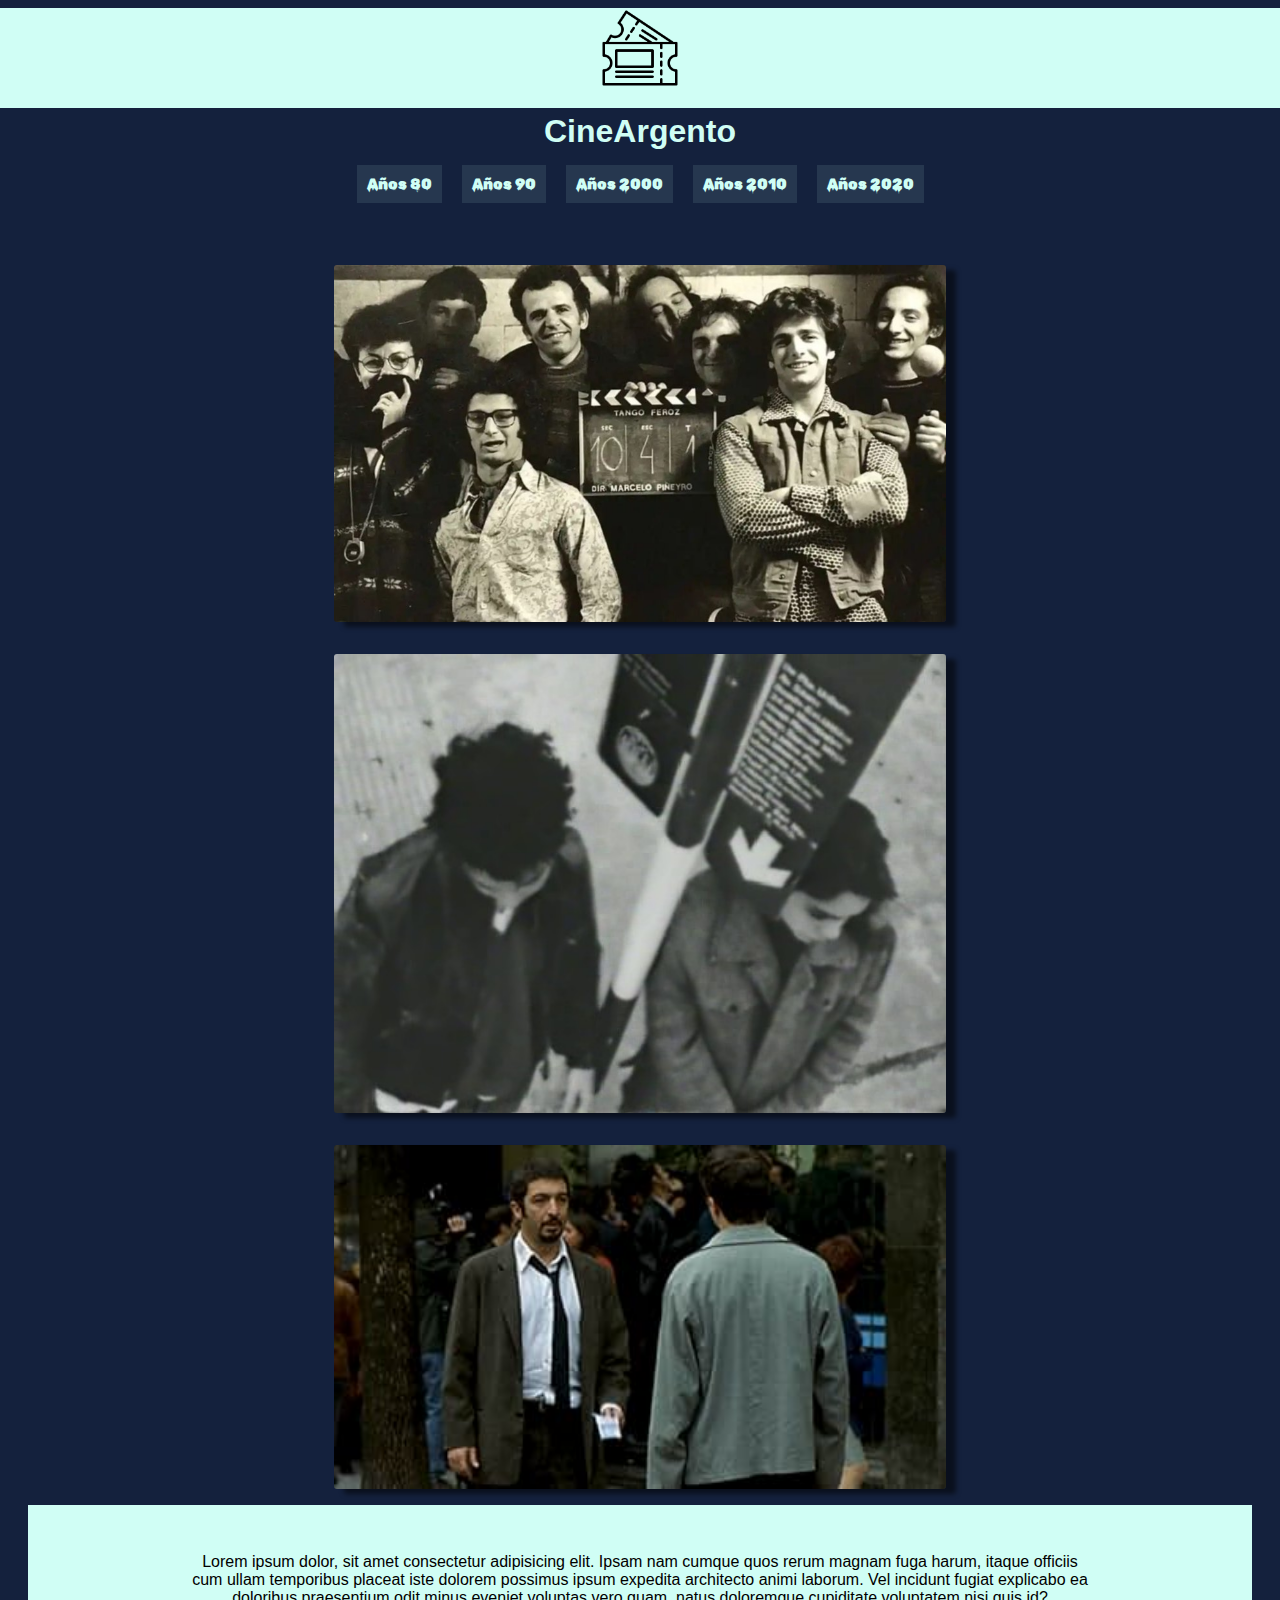
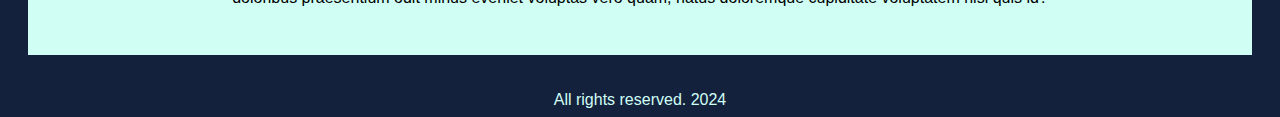
<file: index.html>
<!DOCTYPE html>
<html lang="en">
<head>
    <meta charset="UTF-8">
    <meta name="viewport" content="width=device-width, initial-scale=1.0">

    <link rel="icon" href="./imagenes/logo_cine.png">

    <!--Link de animate-css-->
    <link rel="stylesheet" href="https://cdnjs.cloudflare.com/ajax/libs/animate.css/4.1.1/animate.min.css"/>

    <!--Link de fuente externa-->
    <link rel="preconnect" href="https://fonts.googleapis.com">
    <link rel="preconnect" href="https://fonts.gstatic.com" crossorigin>
    <link href="https://fonts.googleapis.com/css2?family=Comfortaa:wght@300..700&family=Rubik+Wet+Paint&display=swap" rel="stylesheet">

    <!--Link de hoja de etilo-->
    <link rel="stylesheet" href="./style.css">

    <title>CineArgento</title>
</head>

<body>
    <main>
        <nav class="nav">
            <div class="div__logo">
                <img  class="animate__animated animate__jackInTheBox nav__logo" id="animatedElement" src="./imagenes/logo_cine.png" alt="">
            </div>
            <h1 class="nav__titulo">CineArgento</h1>
            <ul class="nav__listaMenu">
                <li><a href="./años80.html">Años 80</a></li>
                <li>Años 90</li>
                <li>Años 2000</li>
                <li>Años 2010</li>
                <li>Años 2020</li>
            </ul>
        </nav>

        <div class="div-central">
            <img class="imgCentral" src="./imagenes/imagen-central.jpg" alt="">
            <img class="imgCentral" src="./imagenes/picFin.jpg" alt="">
            <img class="imgCentral" src="./imagenes/nueve_reinas.jpg" alt="">


            <p class="textoCentral">Lorem ipsum dolor, sit amet consectetur adipisicing elit. Ipsam nam cumque quos rerum magnam fuga harum, itaque officiis cum ullam temporibus placeat iste dolorem possimus ipsum expedita architecto animi laborum. Vel incidunt fugiat explicabo ea doloribus praesentium odit minus eveniet voluptas vero quam, natus doloremque cupiditate voluptatem nisi quis id?</p>
        </div>
       
        <footer>All rights reserved. 2024</footer>
    </main>
</body>
</html>
</file>
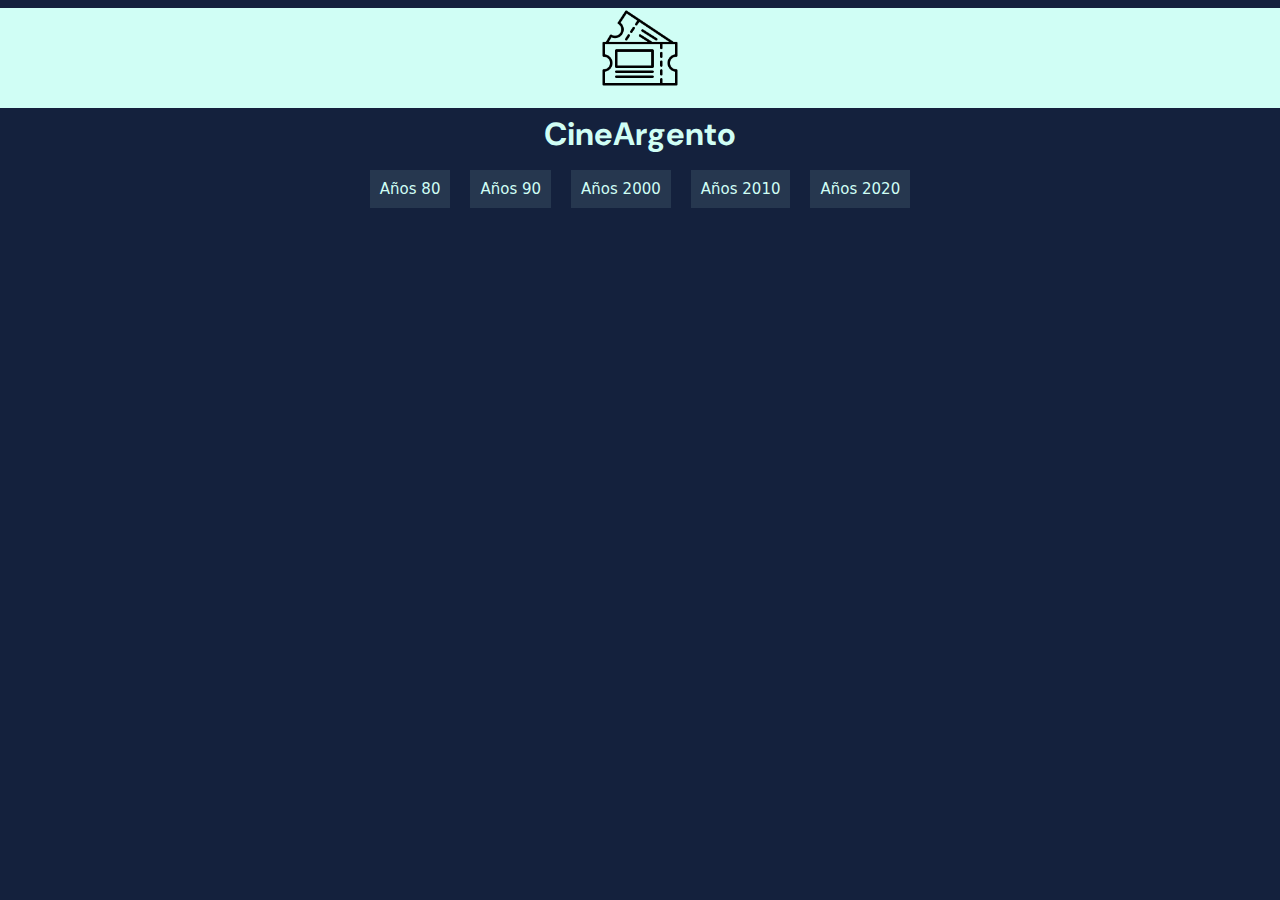
<file: años80.html>
<!DOCTYPE html>
<html lang="en">
<head>
    <meta charset="UTF-8">
    <meta name="viewport" content="width=device-width, initial-scale=1.0">
    <link rel="icon" href="./imagenes/logo_cine.png">
    <link rel="stylesheet" href="https://cdnjs.cloudflare.com/ajax/libs/animate.css/4.1.1/animate.min.css"/>
    <link rel="preconnect" href="https://fonts.googleapis.com">
    <link rel="preconnect" href="https://fonts.gstatic.com" crossorigin>
    <link href="https://fonts.googleapis.com/css2?family=DM+Sans:ital,opsz,wght@0,9..40,100..1000;1,9..40,100..1000&display=swap" rel="stylesheet">
    <link rel="stylesheet" href="./style.css">
    <title>Document</title>
</head>
<body>
    <nav class="nav">
        <div class="  div__logo">
            <a href="./index.html"><img  class=" animate__animated animate__jackInTheBox nav__logo" id="animatedElement" src="./imagenes/logo_cine.png" alt=""></a>
        </div>
        <h1 class="nav__titulo">CineArgento</h1>
        <ul class="nav__listaMenu">
            <li>Años 80</li>
            <li>Años 90</li>
            <li>Años 2000</li>
            <li>Años 2010</li>
            <li>Años 2020</li>
        </ul>
    </nav>
</body>
</html>
</file>
<file: style.css>
body{
    background-color: #14213D;
    overflow-x: hidden; /*elimina el scroll horizontal*/
   
}

main {
    display: flex;
    flex-direction: column;
    align-items: center;
    
}

nav{
    background-color: #14213D;
    display: flex;
    flex-direction: column;
    align-items: center;
    position: sticky;
    top: 0;
   
}
.nav__logo {
    width: 80px;
    height: auto;
    margin-bottom: 1rem;
    
}

.div__logo{
    background-color: #D0FEF5;
    width: 100vw;
    height: 100px;
    text-align: center;
    box-sizing: border-box;
}

.nav__titulo{
    color: #D0FEF5;
    font-family: "DM Sans", sans-serif;
    margin: 5px;
}

ul li {
    list-style: none;
    color: #D0FEF5;
    font-family: "Rubik Wet Paint", system-ui;
    font-size: 15px;
    margin: 10px;
    background-color: #d0fef51a;
    padding: 10px;
    transition: transform 0.3s ease-in-out;
}

ul li:hover{
    transform: scale(1.5);
    
}

ul li a {
    text-decoration: none;
    color: #D0FEF5;
}

ul{
    padding: 0;
    margin: 0;
    display: flex;
    flex-direction: column;
    align-items: center;
}

.nav__listaMenu{
    display: flex;
    flex-direction: row;
    align-items: center;
}

.imgCentral {
    
    width: 50%;
    height: auto;
    margin-top: 2rem;
    border-radius: 3px;
    box-shadow: 10px 5px 5px rgba(0, 0, 0, 0.521);

}
.div-central{
    
    padding: 20px;
    display: flex;
    flex-direction: column;
    align-items: center;
}

.textoCentral{
    font-family: "DM Sans", sans-serif;
    padding: 3rem 10rem 3rem 10rem;
    box-sizing: border-box;
    text-align: center;
    background-color: #D0FEF5;
}

#animatedElement {
    animation-duration: 2s; 
    animation-iteration-count: infinite; 
}

footer{
    color: #D0FEF5;
    font-family: "DM Sans", sans-serif;
}
</file>
